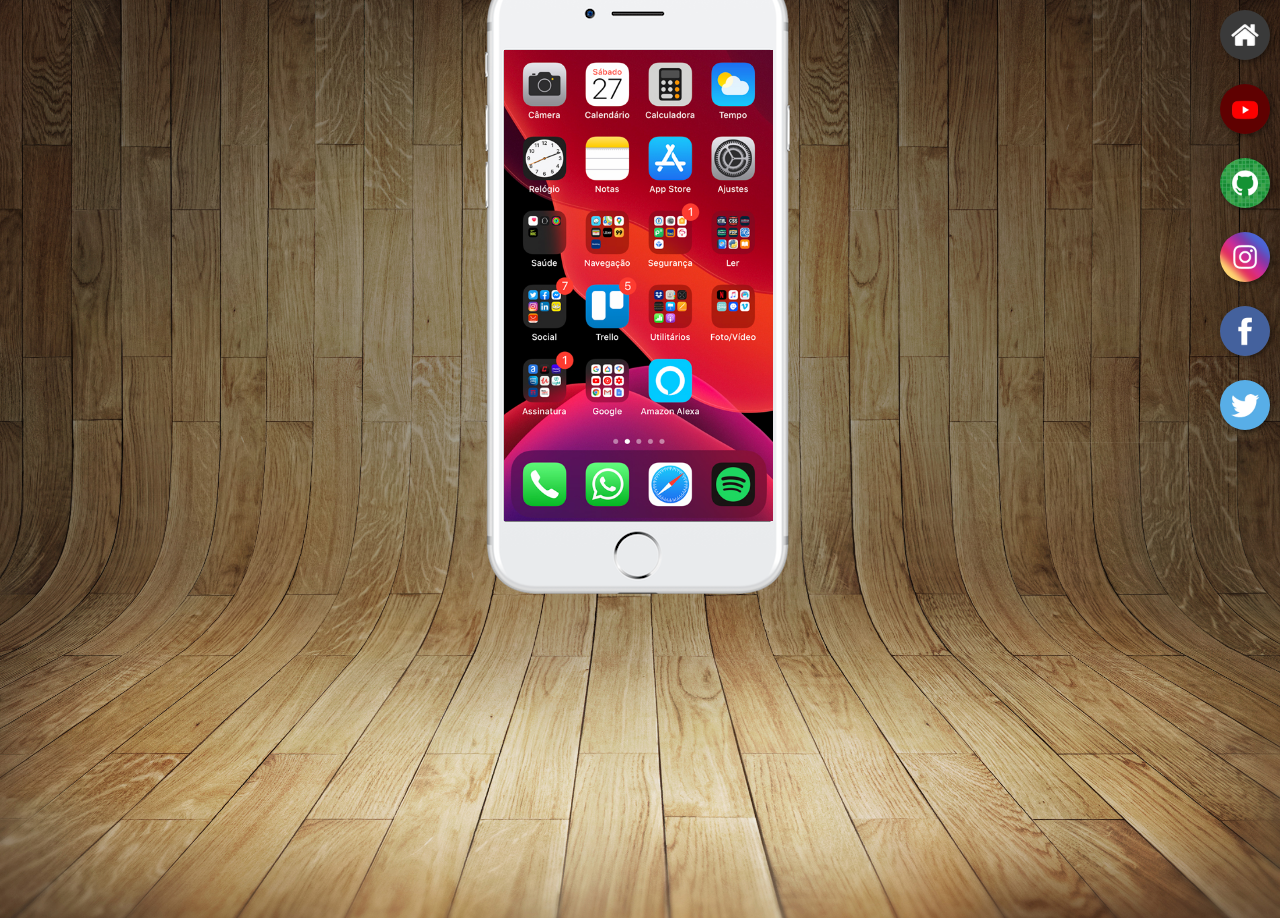
<file: index.html>
<!DOCTYPE html>
<html lang="pt-br">
<head>
    <meta charset="UTF-8">
    <meta name="viewport" content="width=device-width, initial-scale=1.0">
    <title>Projeto Redes Sociais</title>
    <link rel="shortcut icon" href="favicon.ico" type="image/x-icon">
    <link rel="stylesheet" href="estilos/style.css">
</head>
<body>
    <main>
        <section id="telefone">
            <iframe src="home.html" name="tela" id="tela" frameborder="0"></iframe>
        </section>

        <section id="redes-sociais">
            <a href="home.html" target="tela"><img src="imagens/logo-home.jpg" alt="Home"></a><br>

            <a href="" target="tela"><img src="imagens/logo-youtube.jpg" alt="Yt"></a><br>

            <a href="https://github.com/gabrieloliveiramacedomoura" target="tela"><img src="imagens/logo-github.jpg" alt="GitHub"></a><br>

            <a href="#" target="tela"><img src="imagens/logo-instagram.jpg" alt="Insta"></a><br>

            <a href="#" target="tela"><img src="imagens/logo-facebook.jpg" alt="Face"></a><br>

            <a href="" target="tela"><img src="imagens/logo-twitter.jpg" alt=""></a>
        </section>
    </main>
</body><br>
</html>
</file>
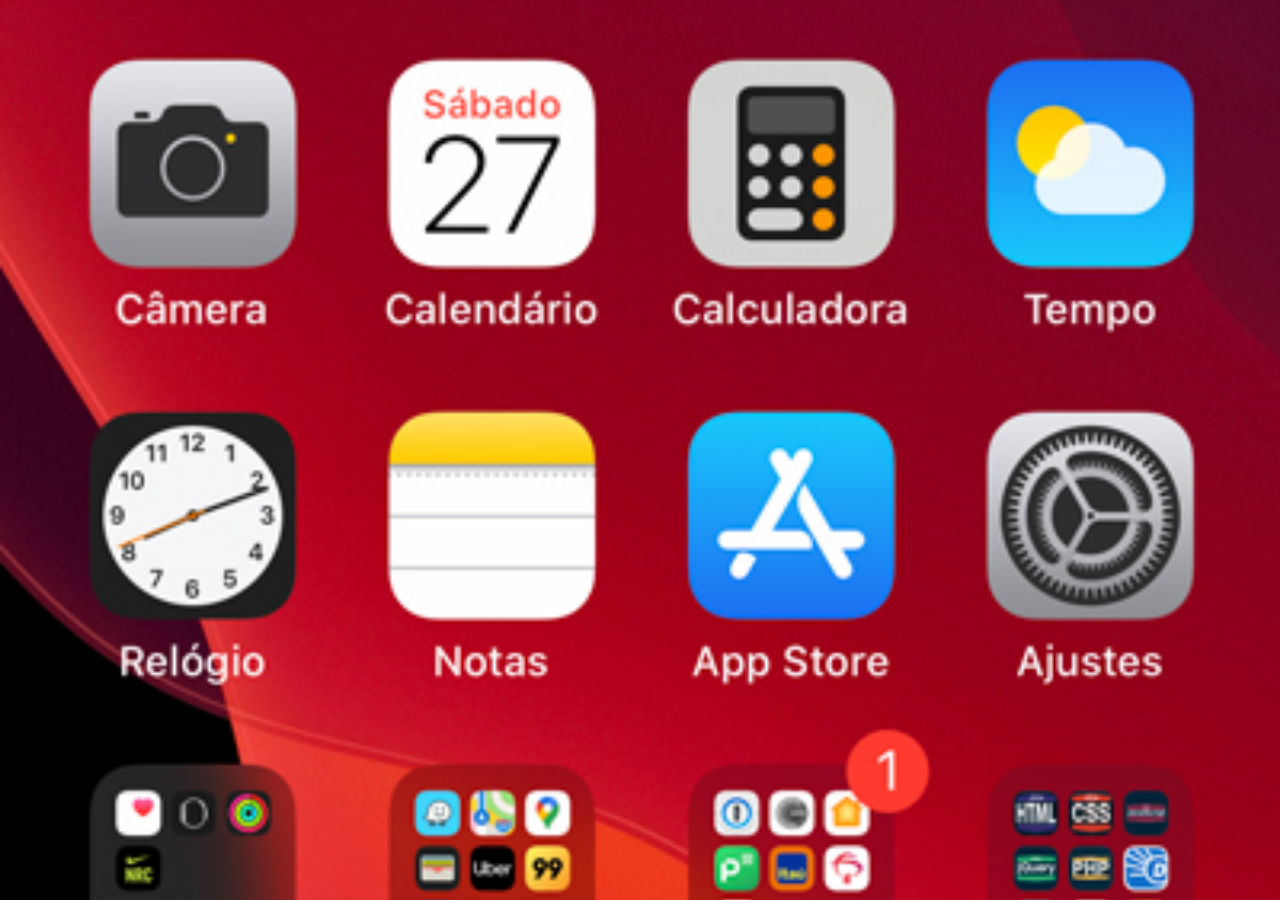
<file: home.html>
<!DOCTYPE html>
<html lang="pt-br">
<head>
    <meta charset="UTF-8">
    <meta name="viewport" content="width=device-width, initial-scale=1.0">
    <title>Home</title>
    <style>
        * {
            margin: 0px;
            padding: 0px;
        }

        body {
            width: 100vw;
            height: 100vh;
            background: black url('imagens/tela-home.jpg') no-repeat top center;
            background-size: cover;
        }

    </style>
</head>
<body>
    
</body>
</html>
</file>
<file: estilos/style.css>
@charset "UTF-8";

* {
    margin: 0px;
    padding: 0px;
}

::-webkit-scrollbar {
    width: 0px;
    height: 0px;
}

html, body {
    height: 100vh;
    width: 100vw;
}

body {
    background: url('../imagens/fundo-madeira.jpg') no-repeat top center;
    background-size: cover;
    background-attachment: fixed;
}

main {
    position: relative;
    height: 100vh;
}

section#telefone {
    margin: -30px;
    position: absolute;
    top: 0%;
    left: 40%;
    transform: translate(-50, -50);

    height: 627px;
    width: 311px;
    background: url('../imagens/frame-iphone.png');
    
}

iframe#tela {
    position: relative;
    top: 80px;
    left: 22px;
    width: 269px;
    height: 471px;
}

section#redes-sociais {
    text-align: right;
}

section#redes-sociais img {
    width: 50px;
    margin: 10px;
    border-radius: 50%;
    box-shadow: 2px 2px 5px rgba(0, 0, 0, 0.418);
    box-sizing: border-box;
}

section#redes-sociais img:hover {
    border: 2px solid rgba(255, 255, 255, 0.705);
    transform: translate(-3px, -3px);
    box-shadow: 5px 5px 10px rgba(0, 0, 0, 0.336);
    transition: transform .5s, border 1s;
}
</file>
